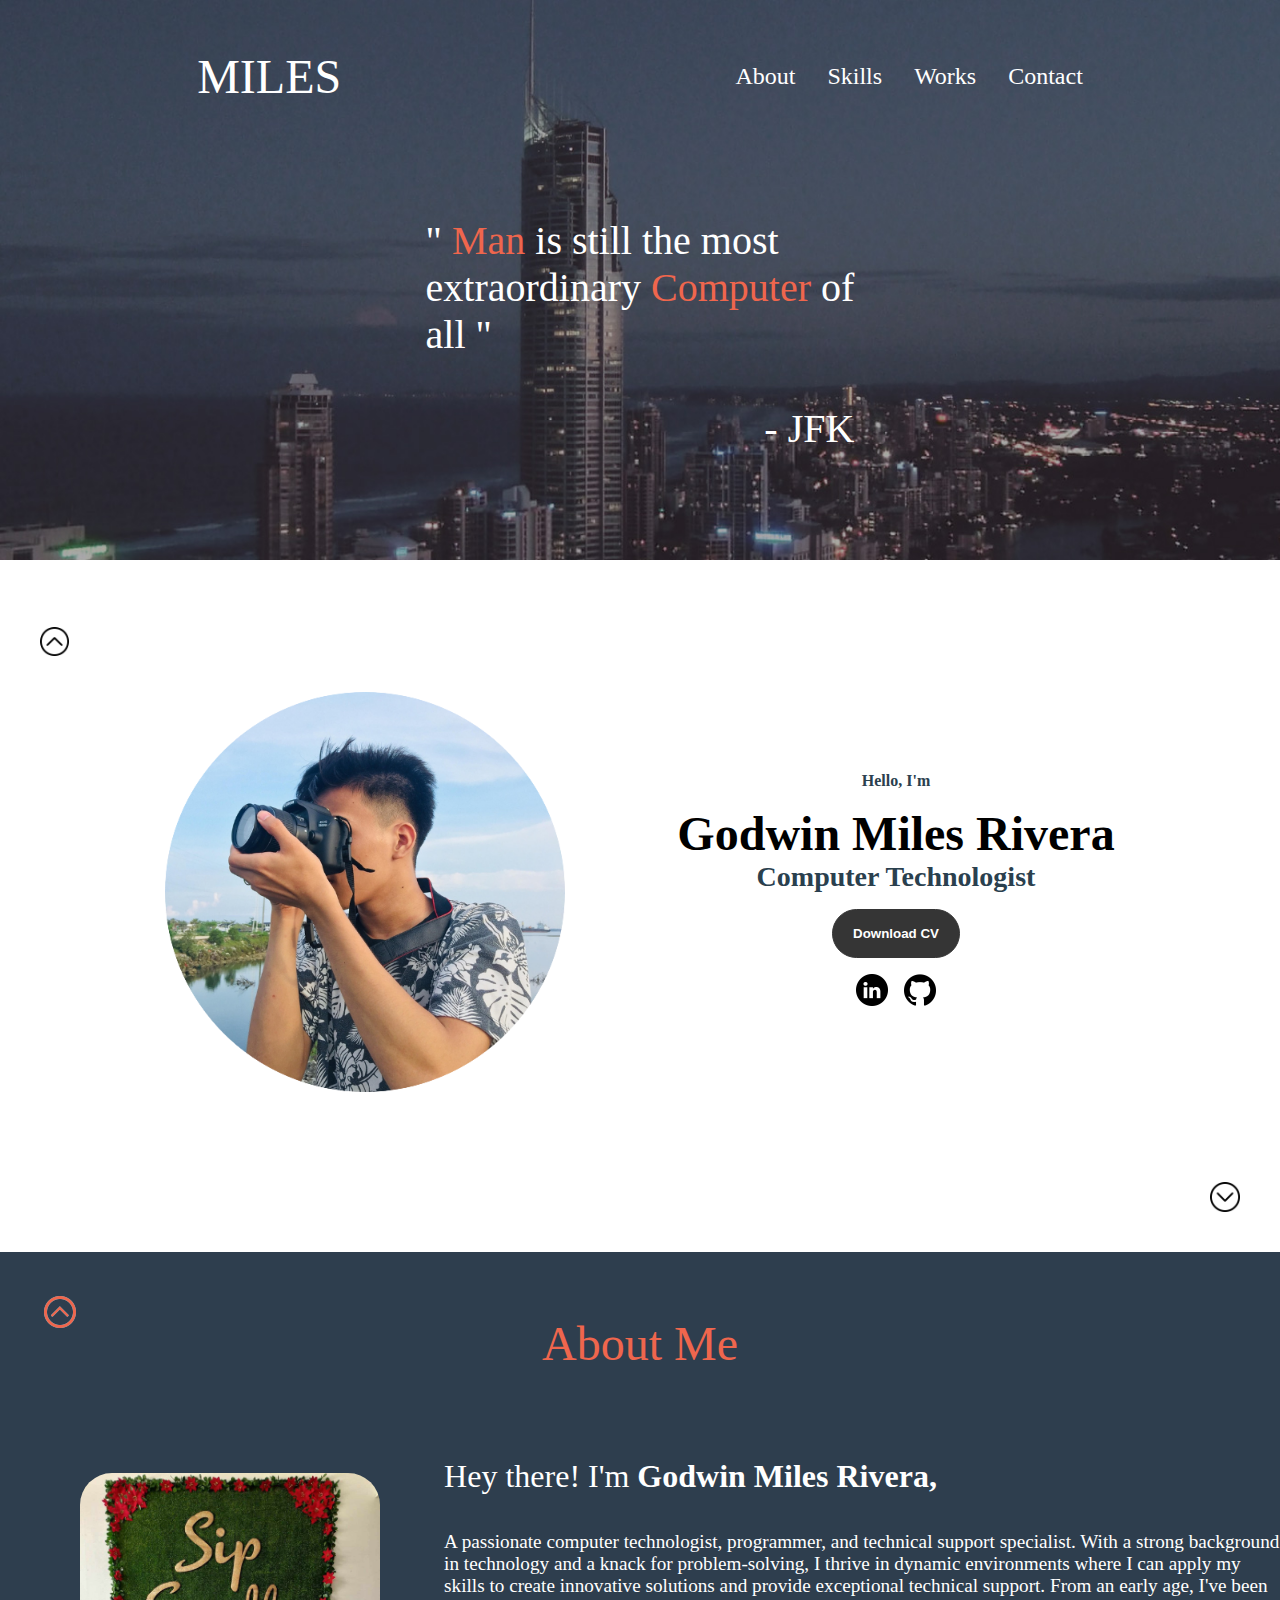
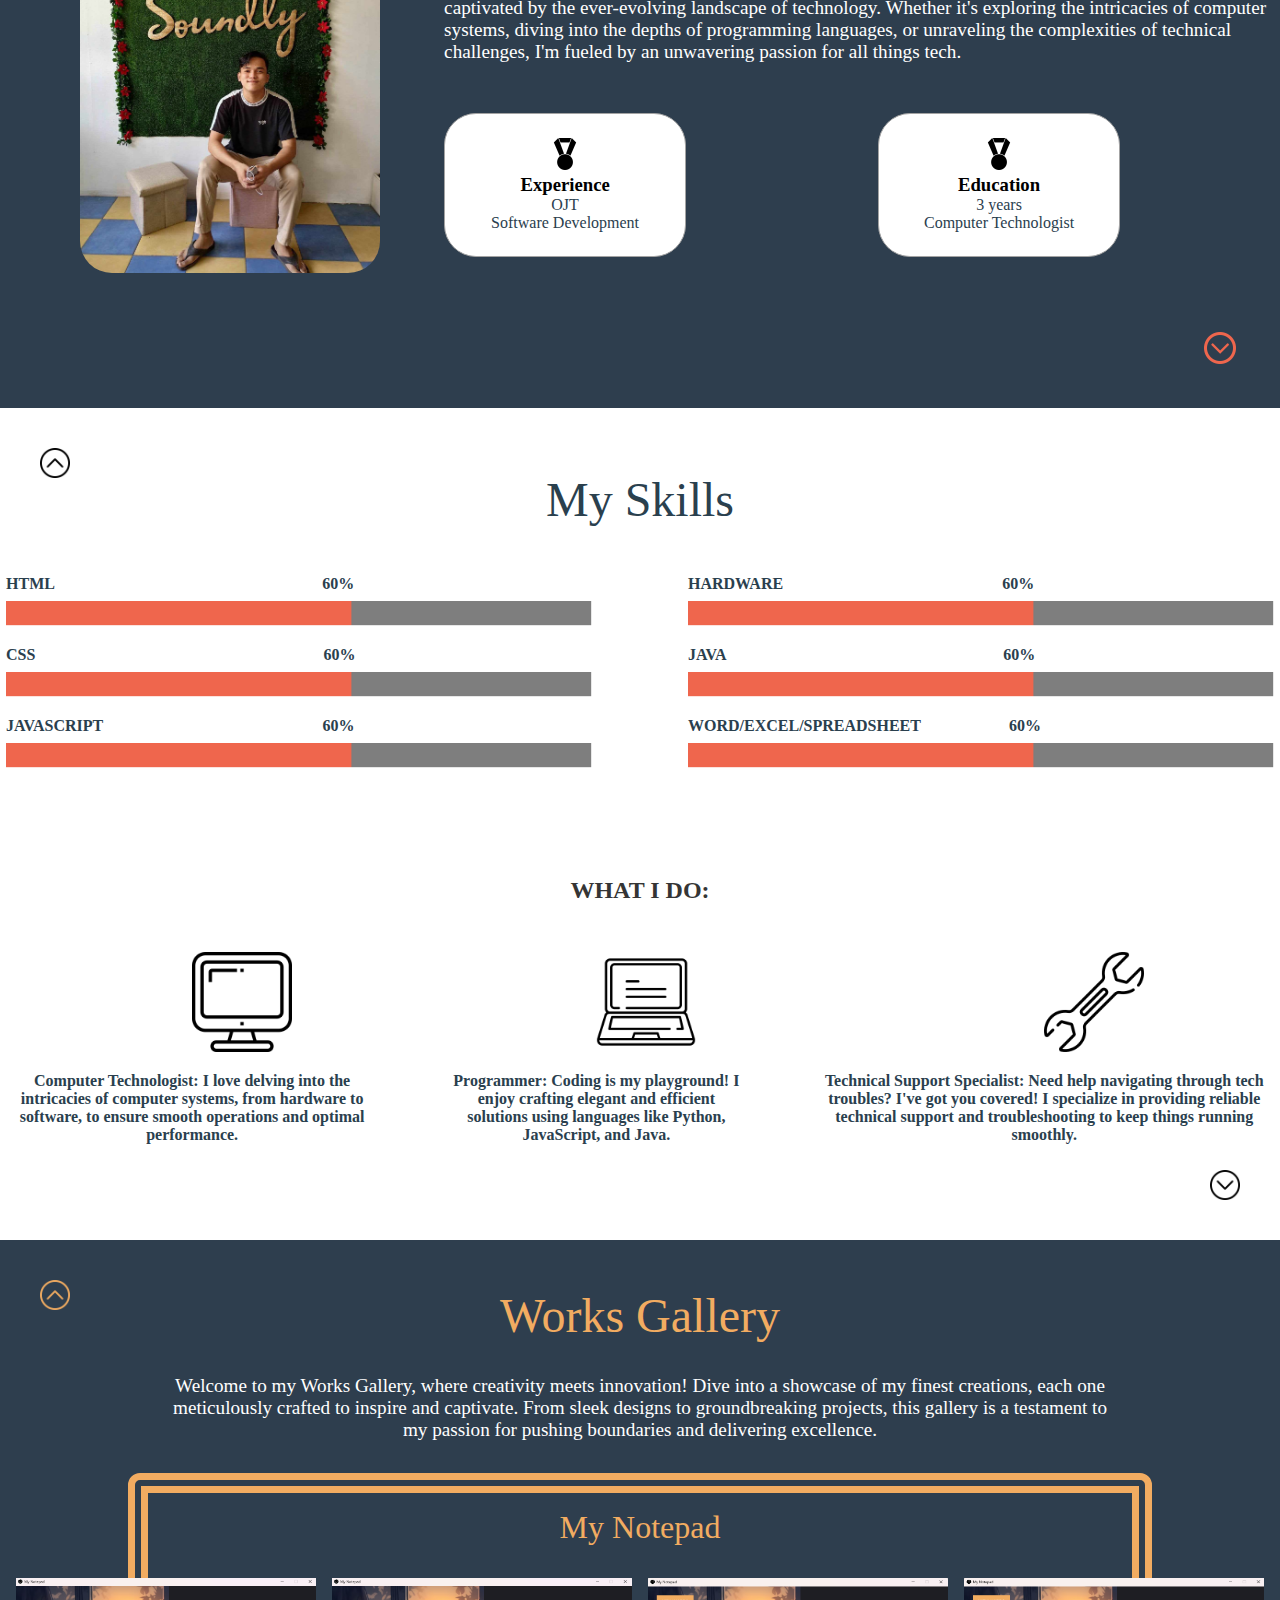
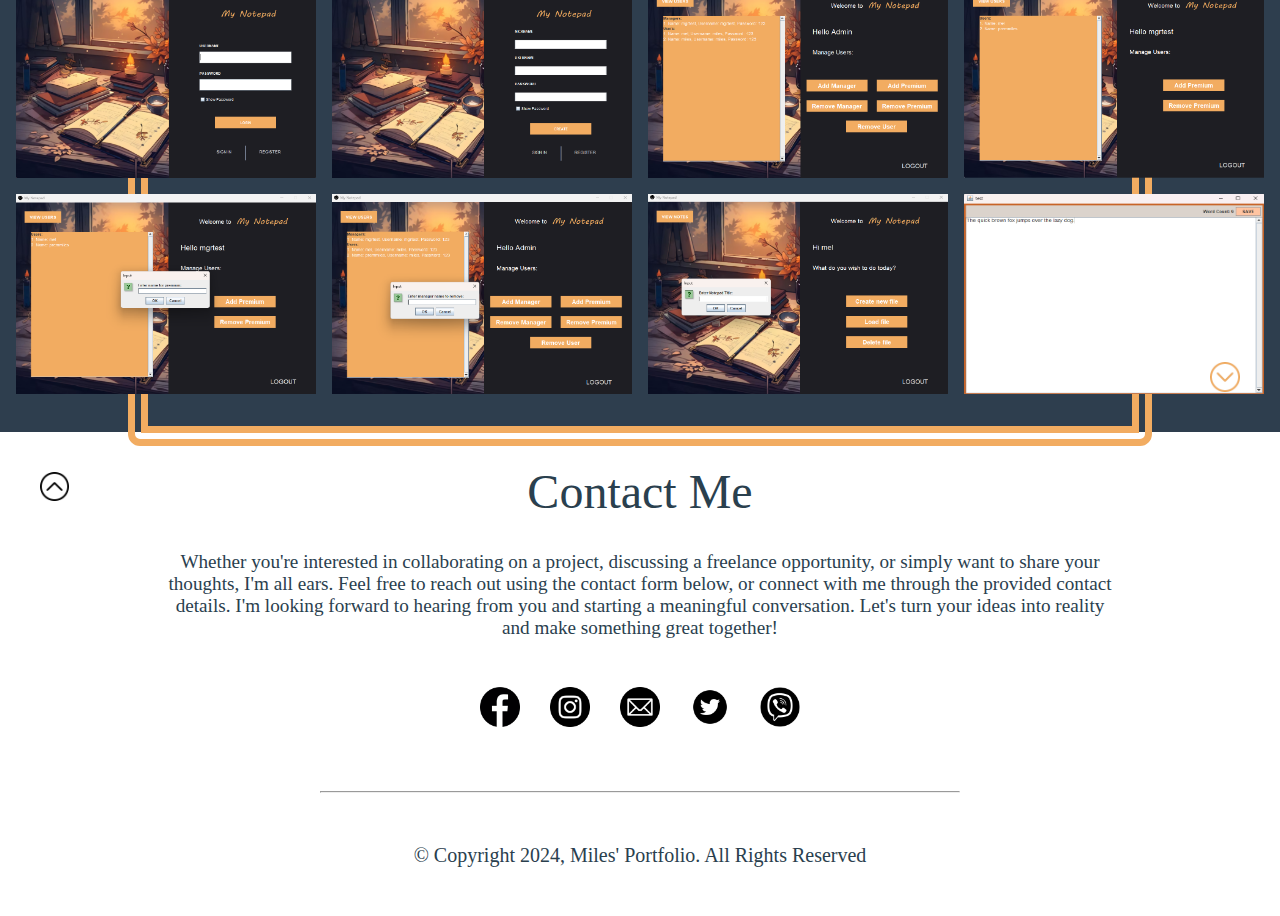
<file: PORTFOLIO/index.html>
<!DOCTYPE html>
<html lang="en">
<head>
    <meta charset="UTF-8" />
    <meta name="viewport" content="width=device-width, initial-scale=1.0" />
    <title>My Portfolio</title>
    <link rel="stylesheet" href="./assets/css/style.css"/>
    <link rel="stylesheet" href="./assets/css/mediaqueries.css"/>
</head>
<body>

    <!-- --------------------------------------------------NAVIGATION BAR-------------------------------------------------- -->

    <nav id="desktop-nav" >
        
            <a href="#profile" onclick="toggleMenu()" class="nav-logo">MILES</a>

            <ul class="nav-links">
                <li><a href="#about">About</a></li>
                <li><a href="#skills">Skills</a></li>
                <li><a href="#works">Works</a></li>
                <li><a href="#contact">Contact</a></li>
            </ul>
        
    </nav>
    <nav id="hamburger-nav">
        <h1 class="logo">Miles Rivera</h1>
        <nav class="hamburger-menu">
            <nav class="hamburger-icon" onclick="toggleMenu()">
                <span></span>
                <span></span>
                <span></span>
            </nav>
            <nav class="menu-links">
                <li><a href="#about"  onclick="toggleMenu()">About</a></li>
                <li><a href="#skills"  onclick="toggleMenu()">Skills</a></li>
                <li><a href="#works"  onclick="toggleMenu()">Works</a></li>
                <li><a href="#contact"  onclick="toggleMenu()">Contact</a></li>
            </nav>
        </nav>
    </nav>

    <!-- --------------------------------------------------INTRO HEADER-------------------------------------------------- -->

    <header id="intro-header">
        
        <header class="quote-text">"<span class="highlight"> Man</span> is still the most <br>extraordinary <span class="highlight">Computer</span> of <br> all "</p><br>
            <p class="jfk">-  JFK</p>  
        </header>
    </header>

    <section id="profile">
        <figure class="previous-arrow-profile">
            <img src="./assets/images/blackarrowup.png" alt="arrow" class="previous-arrow-contact" onclick="location.href='#desktop-nav'">
        </figure> 
        <figure class="section__pic-container">
            <img src="./assets/images/milespic.png" alt="miles profile pic">
        </figure>
        <section>
            <main class="section__text">
                <p class="section__text__p1">Hello, I'm</p>
                <h1 class="profilename">Godwin Miles Rivera</h1>
                <p class="section__text__p2">Computer Technologist</p>
                <figure class="btn-container">
                    <button class="btn btn-color-1 " onclick="window.open('./assets/docs/milesresume.pdf')">Download CV</button>
                </figure>
                <figure id="socials-container">
                    <img src="./assets/images/linkedin.png" alt="My LinkedIn Profile" class="icon" onclick="location.href='https://www.linkedin.com/in/godwin-miles-rivera-617b2b2b7/'">
                    <img src="./assets/images/github-logo.png" alt="My LinkedIn Profile" class="icon" onclick="location.href='https://github.com/izMiles'">
                </figure>
            </main>
            <figure class="next-arrow-profile">
            <img src="./assets/images/blackarrow.png" alt="arrow" class="next-arrow-profile" onclick="location.href='#about'">
            </figure> 
        </section>
        
    </section> 

    <!-- --------------------------------------------------ABOUT SECTION-------------------------------------------------- -->

    <section id="about">
        <figure class="previous-arrow-about">
            <img src="./assets/images/arrow1up.png" alt="arrow" class="previous-arrow-about" onclick="location.href='#profile'">
        </figure> 
        <h1 class="title">About Me</h1>
        <section class="section-container">
            <figure class="section__pic-container">
                <img src="./assets/images/aboutpic.jpg" alt="Profile picture" class="about-pic"/>
            </figure>
            <section class="about-details-container">
                <header class="about-title">Hey there! I'm <b>Godwin Miles Rivera,</b></header><br><br>
                <main class="text-container">
                    A passionate computer technologist, programmer, and technical support specialist. With a strong background in technology and a knack for problem-solving, I thrive in dynamic environments where I can apply my skills to create innovative solutions and provide exceptional technical support. From an early age, I've been captivated by the ever-evolving landscape of technology. Whether it's exploring the intricacies of computer systems, diving into the depths of programming languages, or unraveling the complexities of technical challenges, I'm fueled by an unwavering passion for all things tech.
                </main><br>
                <section class="about-containers">
                    <section class="details-container">
                        <img src="./assets/images/experience.png" alt="experience icon" class="icon"/>
                        <h3>Experience</h3>
                        <p>OJT<br>Software Development</p>
                    </section>
                    <section class="details-container">
                        <img src="./assets/images/experience.png" alt="experience icon" class="icon"/>
                        <h3>Education</h3>
                        <p>3 years<br>Computer Technologist</p>
                    </section>
                </section>
                <figure class="next-arrow-about">
                    <img src="./assets/images/arrow1.png" alt="arrow" class="next-arrow-about" onclick="location.href='#skills'">
                </figure> 
            </section>
        </section>
        
    </section>

    <!-- --------------------------------------------------SKILLS SECTION-------------------------------------------------- -->

        <section id="skills">
            <nav class="previous-arrow-skills">
                <img src="./assets/images/blackarrowup.png" alt="arrow" class="previous-arrow-skills" onclick="location.href='#about'">
            </nav> 
            <h1 class="skills-title">My Skills</h1>
            <main id="skill-group">

                <section class="skillset1">
                    <section class="html">
                        <span class="skill">
                            <p class="skillname"><b>HTML</b></p>
                            <p class="skillpercent"><b>60%</b></p>
                        </span>
                        <img src="./assets/images/bar4.png" alt="bar" class="graph">
                    </section>
                    <section class="css">
                        <span class="skill2">
                            <p class="skillname"><b>CSS</p>
                            <p class="skillpercent"><b>60%</b></p>
                        </span>
                        <img src="./assets/images/bar4.png" alt="bar" class="graph">
                    </section>
                    <section class="javascript">
                        <span class="skill3">
                            <p class="skillname"><b>JAVASCRIPT</p>
                            <p class="skillpercent"><b>60%</b></p>
                        </span>
                        <img src="./assets/images/bar4.png" alt="bar" class="graph">
                    </section>
                </section>

                <section class="skillset2">
                    <section class="technical">
                        <span class="skill4">
                            <p class="skillname"><b>HARDWARE</b></p>
                            <p class="skillpercent"><b>60%</b></p>
                        </span>
                        <img src="./assets/images/bar4.png" alt="bar" class="graph">
                    </section>
                    <section class="css">
                        <span class="skill5">
                            <p class="skillname"><b>JAVA</p>
                            <p class="skillpercent"><b>60%</b></p>
                        </span>
                        <img src="./assets/images/bar4.png" alt="bar" class="graph">
                    </section>
                    <section class="javascript">
                        <span class="skill6">
                            <p class="skillname"><b>WORD/EXCEL/SPREADSHEET</p>
                            <p class="skillpercent"><b>60%</b></p>
                        </span>
                        <img src="./assets/images/bar4.png" alt="bar" class="graph">
                    </section>
                </section>
                
            </main>
            
            <h2 class="skills-title2">WHAT I DO:</h2>
        
            <article class="additional-skills-text">
                <figure>
                    <img src="./assets/images/desktop.png" alt="desktoppc" class="additional-skills-logo1">
                <span class="additional-skills-technologist">
                    Computer Technologist: I love delving into the intricacies of computer systems, from hardware to software, to ensure smooth operations and optimal performance.
                </span>
                </figure>
                <figure>
                    <img src="./assets/images/laptop.png" alt="desktoppc" class="additional-skills-logo1">
                <span class="additional-skills-programmer">
                    Programmer: Coding is my playground! I enjoy crafting elegant and efficient solutions using languages like Python, JavaScript, and Java.
                </span>
                </figure>
                <figure>
                    <img src="./assets/images/wrench.png" alt="desktoppc" class="additional-skills-logo1">
                <span class="additional-skills-technical">
                    Technical Support Specialist: Need help navigating through tech troubles? I've got you covered! I specialize in providing reliable technical support and troubleshooting to keep things running smoothly.
                </span>
                </figure>
            </article>
            <footer class="next-arrow-skills">
                <img src="./assets/images/blackarrow.png" alt="arrow" class="next-arrow-skills" onclick="location.href='#works'">
            </footer> 
        </section>

        <!-- --------------------------------------------------WORKS SECTION-------------------------------------------------- -->

        <section id="works">
            <footer class="previous-arrow-works">
                <img src="./assets/images/yellowarrowup.png" alt="arrow" class="previous-arrow-works" onclick="location.href='#skills'">
            </footer>
            <h1 class="works-title">Works Gallery</h1>
            <h4 class="works-header">Welcome to my Works Gallery, where creativity meets innovation! Dive into a showcase of my finest creations, each one meticulously crafted to inspire and captivate. From sleek designs to groundbreaking projects, this gallery is a testament to my passion for pushing boundaries and delivering excellence.</h4>
            <section class="works-pictures-border">
                <h4 class="project-title">My Notepad</h4>
                <figure class="works-pictures">
                    <img src="./assets/images/mynotepad.png" alt="works" class="myworks">
                    <img src="./assets/images/mynotepad2.png" alt="works" class="myworks">
                    <img src="./assets/images/mynotepad3.png" alt="works" class="myworks">
                    <img src="./assets/images/mynotepad4.png" alt="works" class="myworks">
                </figure>
                <figure class="works-picture2">
                    <img src="./assets/images/mynotepad5.png" alt="works" class="myworks">
                    <img src="./assets/images/mynotepad6.png" alt="works" class="myworks">
                    <img src="./assets/images/mynotepad7.png" alt="works" class="myworks">
                    <img src="./assets/images/mynotepad8.png" alt="works" class="myworks">
                </figure>
            </section>
            <footer class="next-arrow-works">
                <img src="./assets/images/yellowarrow.png" alt="arrow" class="next-arrow-works" onclick="location.href='#contact'">
            </footer> 
        </section>

        <!-- --------------------------------------------------CONTACT FOOTER-------------------------------------------------- -->

        <footer id="contact">
            <footer class="previous-arrow-contact">
                <img src="./assets/images/blackarrowup.png" alt="arrow" class="previous-arrow-contact" onclick="location.href='#works'">
            </footer> 
            <h1 class="contact-title">Contact Me</h1>
            <h3 class="contact-header">Whether you're interested in collaborating on a project, discussing a freelance opportunity, or simply want to share your thoughts, I'm all ears. Feel free to reach out using the contact form below, or connect with me through the provided contact details.
        
            I'm looking forward to hearing from you and starting a meaningful conversation. Let's turn your ideas into reality and make something great together!</h3>
            <figure class="contact-logo">
                <img src="./assets/images/facebook.png" alt="contactlogo" class="contact-logo1" onclick="location.href='https://www.facebook.com/Mileesssssss'">
                <img src="./assets/images/instagram.png" alt="contactlogo" class="contact-logo2" onclick="location.href='https://www.instagram.com/godwinmilesrivera/'">
                <img src="./assets/images/email.png" alt="contactlogo" class="contact-logo4" onclick="location.href='https://mail.google.com/mail/?view=cm&fs=1&to=godwinriveraa@gmail.com'">
                <img src="./assets/images/twitter.png" alt="contactlogo" class="contact-logo5" onclick="location.href='https://twitter.com/GodwinMilesRiv1'">
                <img src="./assets/images/viber.png" alt="contactlogo" class="contact-logo6" onclick="location.href='https://www.viber.com/en/'">
            </figure>
            <hr>
            <footer class="copyright"><p> <small>&copy; Copyright 2024,  Miles' Portfolio. All Rights Reserved</small> </p></footer> 
        </footer>
        
        
        
          
        
        
    

    <script src="./assets/js/script.js"></script>
</body>
</html>
</file>
<file: PORTFOLIO/assets/css/style.css>
* {
        margin:0;
        padding:0;
        box-sizing: border-box;
}

body {
    font-family:'Arvo', serif;
    background: url("../images/banner.jpg") no-repeat center top;
    background-repeat: no-repeat;
    background-position: center;
    background-size: cover;
    min-height: 560px;
    height: 5px;
}

html {
    scroll-behavior: smooth;
}

p{
    color: #2a404e;
}

a, .btn {
    transition: all 300ms ease;
}

/* ------------------------------------------DESKTOP NAV------------------------------------------ */

nav, .nav-links{
    display: flex;
}

nav{
    justify-content: space-around;
    align-items: center;
    height: 17vh;
}

.nav-links{
    gap: 2rem;
    list-style: none;
    font-size: 1.5rem;
}

a{
    color: white;
    text-decoration: none;
    text-decoration-color: #ef664d;
}

a:hover{
    color: #ef664d;
    text-decoration: underline;
    text-underline-offset: 1rem;
    text-decoration-color: #ef664d;
}

.logo, .nav-logo{
    font-size: 3rem;
    color: white;
}

.logo:hover{
    cursor:default;
}

.nav-logo:hover{
    cursor: pointer;
    color: #ef664d;
    text-decoration: underline;
    text-decoration-color: #ef664d;
    text-underline-offset: 1rem;
}

/* ------------------------------------------HAMBURGER MENU------------------------------------------ */

#hamburger-nav{
    display:none;
}

.hamburger-menu{
    position: relative;
    display: inline-block;
}

.hamburger-icon{
    display: flex;
    flex-direction: column;
    justify-content: space-between;
    height: 24px;
    width: 30px;
    cursor: pointer;
}

.hamburger-icon span{
    width: 100%;
    height: 2px;
    background-color: white;
    transition: all 0.3 ease-in-out;
}

.menu-links{
    position: absolute;
    top: 100%;
    right: 0;
    width: fit-content;
    max-height: 0;
    overflow: hidden;
    transition: all 0.3 ease-in-out;
}

.menu-links a{
    display: block;
    padding: 10px;
    text-align: center;
    font-size: 1.5rem;
    color: white;
    text-decoration: none;
    transition: all 0.3 ease-in-out;
}

.menu-links a:hover{
    color:#ef664d;
    cursor: pointer;
}

.menu-links li{
    list-style: none;
}

.menu-links.open{
    max-height: 300px;
}

.hamburger-icon.open span:first-child{
    transform: rotate(45deg) translate(10px, 5px);
}

.hamburger-icon.open span:nth-child(2){
    opacity: 0;
}

.hamburger-icon.open span:last-child{
    transform: rotate(-45deg) translate(10px, -5px);
}

.hamburger-icon span:first-child{
    transform: none;
    opacity: 1;
}

/* ------------------------------------------INTRO HEADER------------------------------------------ */

#intro-header{
    display: flex;
    justify-content: center;
    margin-top: 5%;
}

.quote-text{
    color: white;
    font-size: 2.5rem;
    font-family: 'Arvo', serif;

}

.jfk{
    float: right;
    color:white;
}

.highlight{
    color:#ef664d;
}



/* ------------------------------------------SECTIONS------------------------------------------ */






/* ------------------------------------------PROFILE SECTION------------------------------------------ */

#profile{
    display: flex;
    position: relative;
    justify-content: center;
    gap: 7rem;
    height: 80vh;
    margin-top: 5rem;
}

.previous-arrow-profile{
    position: absolute;
    top: 75px;
    left: 20px;
}

.previous-arrow-profile:hover{
    cursor: pointer;
}
.section__pic-container{
    display: flex;
    height: 400px;
    width: 400px;
    margin: auto 0;
    
}

.profilename{
    font-size: 3rem;
    text-align: center;
}

.section__text{
    align-self: center;
    text-align: center;
    margin-top: 15rem;
}

.section__text p{
    font-weight: 600;
}

.section__text__p1{
    text-align: center;
    margin-bottom: 1rem;
}

.section__text__p2{
    font-size: 1.75rem;
    margin-bottom: 1rem;
    
}

.title{
    font-size: 3rem;
    text-align: center;
    color:#ef664d;
    padding-top: 4rem;
    font-weight: 500;
}

#socials-container{
    display: flex;
    justify-content: center;
    margin-top: 1rem;
    gap: 1rem;
}

.icon{
    cursor: pointer;
    height: 2rem;
}

.btn-container{
    display: flex;
    justify-content: center;
    gap: 1rem;
}

.btn{
    font-weight: 600;
    transition: all 300ms ease;
    padding: 1rem;
    width: 8rem;
    border-radius: 2rem;
}

.btn-color-1, .btn-color-2{
    border: rgb(53, 53, 53) 0.1rem solid;
}
.btn-color-1:hover, .btn-color-2:hover{
    cursor: pointer;
}
.btn-color-1, .btn-color-2:hover{
    background: rgb(53, 53, 53);
    color: white;
}

.btn-color-1:hover{
    background: rgb(0, 0, 0);
}

.btn-color-2{
    background: none;
}

.btn-color-2:hover{
    border: rgb(255, 255, 255) 0.1rem solid;
}

.btn-container{
    gap: 1rem;
}

.next-arrow-profile{
    position: absolute;
    bottom: 20px;
    right: 20px;
    height: 30px;
    width: 30px;
}

.next-arrow-profile:hover{
    cursor: pointer;
}


/* ------------------------------------------ABOUT SECTION------------------------------------------ */

#about{
    position: relative;
    background-image: url(../images/aboutbg.png) ;
    background-size: cover;
    height: 84vh;
    margin: 0;
    min-height: 70px;
}

.previous-arrow-about{
    position: absolute;
    top: 20px;
    left: 20px;
}

.previous-arrow-about:hover{
    cursor: pointer;
}

.previouse-arrow-about:hover{
    cursor: pointer;
}

.section-container{
    display: flex;
}

.about-containers{
    gap: 2rem;
    margin-bottom: 2rem;
    margin-top: 2rem;
}

.about-details-container{
    justify-content: center;
    flex-direction: column;
    display: flex;
}

.about-containers, 
.about-details-container{
    display: flex;
   
    
}

.about-pic{
    border-radius: 2rem;
    margin-left: 5rem;
}


.details-container{
    padding: 1.5rem;
    flex: 1;
    background: white;
    border-radius: 2rem;
    border: rgb(53, 53, 53) 0.1rem solid;
    border-color: rgb(163, 163, 163);
    text-align: center;
    margin-right: 10rem;
}

.section-container{
    gap: 4rem;
    height: 80%;
}

.text-container{
    color: white;
    font-family: 'Open  ', serif;
    font-size: 1.2rem;
}

.about-title{
    color: white;
    font-weight: 600px;
    font-size: 2rem;
}

.next-arrow-about{
    position: absolute;
    bottom: 20px;
    right: 20px;
}

.next-arrow-about:hover{
    cursor: pointer;
}


/* ------------------------------------------SKILLS SECTION------------------------------------------ */

#skills{
    position: relative;
}
 
.previous-arrow-skills{
    position: absolute;
    top: 20px;
    left: 20px;
    height: 30px;
    width: 30px;
}

.previous-arrow-skills:hover{
    cursor: pointer;
}

.skills-title{
    font-size: 3rem;
    text-align: center;
    color: #2a404e;
    padding-top: 4rem;
    font-weight: 500;
}

#skill-group{
    display: flex;
    flex-direction: row;
    justify-content: center; 
}

.graph {
    width: auto;
    height: 25px;
    box-sizing: border-box;
    margin-bottom: 1rem;
    
}

.skillset1, .skillset2{
    display: flex;
    flex-direction: column;
    position: relative;
    padding-left: 3rem;
    padding-right: 3rem;
    padding-top: 3rem;
    height: 350px;
}

.skillname{
    margin-bottom: .5rem;
}

.skill{
    display: flex;
    gap: 16.7rem;
}

.skill2{
    display: flex;
    gap: 18rem;
}

.skill3{
    display: flex;
    gap: 13.7rem;
}

.skill4{
    display: flex;
    gap: 13.7rem;
}

.skill5{
    display: flex;
    gap: 17.3rem;
}

.skill6{
    display: flex;
    gap: 5.5rem;
}

.skills-title2{
    
    text-align: center;
    color:rgb(53, 53, 53);
}

.additional-skills-text{
    display: flex;
    flex-direction: row;
    justify-content: center;
    gap: 3rem;
    color:#2a404e;
    padding-bottom: 5rem;

}
.additional-skills-logo1{
    width: 100px;
    height: 100px;
    margin-top: 3rem;
    box-sizing: border-box;
    margin-left: 50%;
}

.additional-skills-technologist{
    display: flex;
    flex-direction: column;
    position: relative;
    padding: 1rem;
    text-align: center;
}

.additional-skills-programmer{
    display: flex;
    flex-direction: column;
    position: relative;
    padding: 1rem;
    text-align: center;
    
}

.additional-skills-technical{
    display: flex;
    flex-direction: column;
    position: relative;
    padding: 1rem;
    text-align: center;
}

.next-arrow-skills{
    position: absolute;
    bottom: 20px;
    right: 20px;
    height: 30px;
    width: 30px;
}

.next-arrow-skills:hover{
    cursor: pointer;
}

/* ------------------------------------------WORKS SECTION------------------------------------------ */



#works{
    position: relative;
    background-image: url(../images/aboutbg.png) ;
    background-size: cover;
    height: 88vh;
    margin: 0;
    min-height: 70px; 
}

.previous-arrow-works{
    position: absolute;
    height: 30px;
    width: 30px;
    top: 20px;
    left: 20px;
}

.previous-arrow-works:hover{
    cursor: pointer;
}

.works-title{
    font-size: 3rem;
    text-align: center;
    color:#f2ac61;
    padding-top: 3rem;
    padding-bottom: 2rem;
    font-weight: 500;
}

.works-header{
    text-align: center;
    position: relative;
    font-size: 1.2rem;
    padding-left: 10rem;
    padding-right: 10rem;
    color: white;
    font-style: 'Arvo', serif;
    font-weight: 100;
    padding-bottom: 2rem;
}

.project-title{
    text-align: center;
    position: relative;
    padding-top: 1rem;
    padding-bottom: 1rem;
    font-size: 2rem;
    color:#f2ac61;
    font-style: 'Arvo', serif;
    font-weight: 500;
}

.works-pictures-border {
    border: 20px double #f2ac61;
    border-radius: 12px;
    display: flex;
    flex-direction: column; 
    align-items: center; 
    justify-content: center; 
    margin: auto; 
    max-width: 80%; 
}

.works-pictures,
.works-picture2 {
    box-sizing: border-box;
    display: flex;
    justify-content: center;
    gap: 1rem;
    margin-top: 1rem;
 
}

.works-picture2{
    padding-bottom: 2rem;
}

.myworks {
    width: 300px;
    height: 200px;
}

.next-arrow-works{
    position: absolute;
    bottom: 20px;
    right: 20px;
    height: 30px;
    width: 30px;
}

.next-arrow-works:hover{
    cursor: pointer;
}

/* ------------------------------------------CONTACT SECTION------------------------------------------ */

#contact{
    position: relative;
}

.contact-title {
    text-align: center;
    font-family: 'Arvo', serif;
    font-size: 3rem;
    padding-top: 2rem;
    font-weight: 500;
    color: #2a404e;
}

.contact-header {
    text-align: center;
    font-family: 'Arvo', serif;
    font-size: 1.2rem;
    font-weight: 500;
    padding-left: 10rem;
    padding-right: 10rem;
    padding-top: 2rem;
    color: #2a404e;
}

.contact-logo {
    display: flex;
    justify-content: center; 
    gap: 30px; 
    padding-top: 3rem; 
    padding-bottom: 4rem;
}

.contact-logo1 {
    width: 40px;
    height: 40px;
}
.contact-logo2 {
    width: 40px;
    height: 40px;
}

.contact-logo4 {
    width: 40px;
    height: 40px;
}
.contact-logo5 {
    width: 40px;
    height: 40px;
}
.contact-logo6 {
    width: 40px;
    height: 40px;
}

.copyright{
    text-align: center;
    padding-top: 3rem;
    padding-bottom: 3rem;
    font-size: 1.5rem;
    font-weight: 500;
}

hr{
    width: 50%;
    margin: 0 auto;
    
}

.previous-arrow-contact{
    position: absolute;
    top: 20px;
    left: 20px;
    height: 29px;
    width: 29px;
}

.previous-arrow-contact:hover{
    cursor: pointer;
}
</file>
<file: PORTFOLIO/assets/css/mediaqueries.css>
@media screen and (max-width: 1200px){
#desktop-nav{
    display: none;
}
#hamburger-nav{
    display: flex;
}
}
</file>
